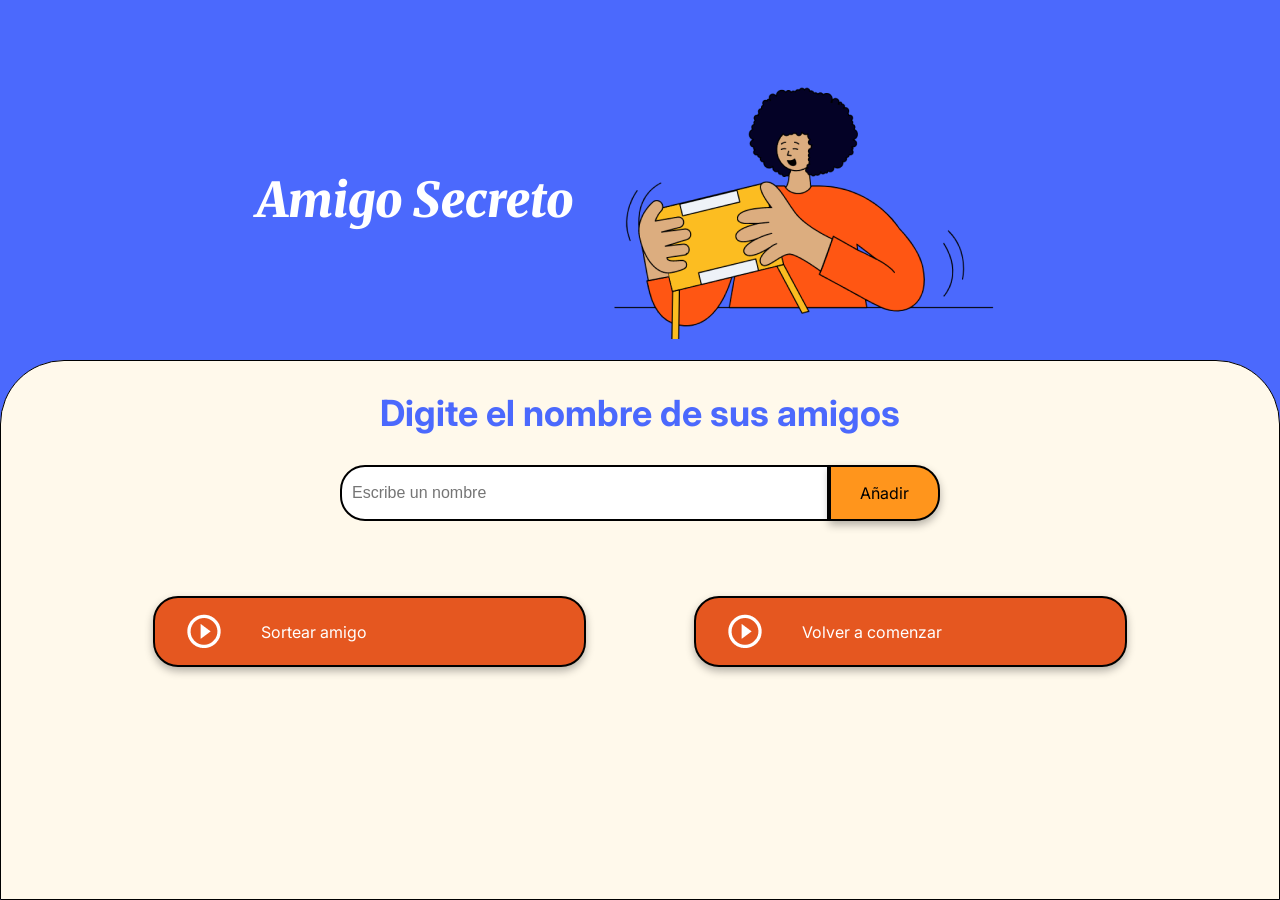
<file: front-end/amigo-secreto/index.html>
<!DOCTYPE html>
<html lang="es">
<head>
    <meta charset="UTF-8">
    <meta name="viewport" content="width=device-width, initial-scale=1.0">
    <link rel="stylesheet" href="style.css">
    <link rel="preconnect" href="https://fonts.googleapis.com">
    <link rel="preconnect" href="https://fonts.gstatic.com" crossorigin>
    <link href="https://fonts.googleapis.com/css2?family=Inter:wght@100;400;700;900&family=Merriweather:ital,wght@0,300;0,400;0,700;0,900;1,300;1,400;1,700;1,900&display=swap" rel="stylesheet">
    <title>Amigo Secreto</title>
</head>

<body>
    <main class="main-content">
        <header class="header-banner">
            <h1 class="main-title">Amigo Secreto</h1>
            <img src="assets/amigo-secreto.png" alt="Imagen representativa de amigo secreto">
        </header>
        
        <section class="input-section">
            <h2 class="section-title">Digite el nombre de sus amigos</h2>
            <div class="input-wrapper">
                <input type="text" id="amigo" class="input-name" placeholder="Escribe un nombre">
                <button class="button-add" onclick="agregarAmigo()">Añadir</button>
            </div>
           
            <ul id="listaAmigos" class="name-list" aria-labelledby="listaAmigos" role="list"></ul>
            <ul id="resultado" class="result-list" aria-live="polite"></ul>

            <div class="button-container">
                <button class="button-draw" onclick="sortearAmigo()" aria-label="Sortear amigo secreto">
                    <img src="assets/play_circle_outline.png" alt="Ícono para sortear">
                    Sortear amigo
                </button>
                <button class="button-draw" onclick="condicionesIniciales()" aria-label="Iniciar de nuevo">
                    <img src="assets/play_circle_outline.png" alt="Ícono para comenzar de nuevo">
                    Volver a comenzar
                </button>
            </div>
        </section>
    </main>

    <script src="app.js" defer></script>
</body>
</html>
</file>
<file: front-end/amigo-secreto/style.css>
:root {
    --color-primary: #4B69FD;
    --color-secondary: #FFF9EB;
    --color-tertiary: #ff951c;
    --color-button: #e55720;
    --color-button-hover: #661f03;
    --color-text: #000000;
    --color-white: #FFFFFF;
}

/* Estilos generales */
* {
    margin: 0;
    padding: 0;
    box-sizing: border-box;
}

body {
    height: 100vh;
    background-color: var(--color-primary);
    display: flex;
    justify-content: center;
    align-items: center;
}

.main-content {
    display: flex;
    flex-direction: column;
    height: 100%;
    width: 100%;
}

/* Banner */
.header-banner {
    flex: 40%;
    display: flex;
    justify-content: center;
    align-items: center;
    padding: 40px 0 0;
}

/* Sección de entrada */
.input-section {
    flex: 60%;
    background-color: var(--color-secondary);
    border: 1px solid #000;
    border-radius: 64px 64px 0 0;
    display: flex;
    flex-direction: column;
    align-items: center;
    padding: 20px;
    width: 100%;
}

/* Títulos */
.main-title {
    font-size: 48px;
    font-family: "Merriweather", serif;
    font-weight: 900;
    font-style: italic;
    color: var(--color-white);
}

.section-title {
    font-family: "Inter", serif;
    font-size: 36px;
    font-weight: 700;
    color: var(--color-primary);
    margin: 10px 0;
    text-align: center;
}

/* Contenedores de entrada y botón */
.input-wrapper {
    display: flex;
    justify-content: center;
    width: 100%;
    max-width: 600px;
    margin-top: 20px;
}

.input-name {
    width: 100%;
    padding: 10px;
    border: 2px solid #000;
    border-radius: 25px 0 0 25px;
    font-size: 16px;
}

.button-container {
    width: 90%;
    padding:  0em 1em;
    display: flex;
    justify-content: space-between;
}

/* Estilos de entrada de texto */
.input-title {
    flex: 1;
    padding: 10px 15px;
    font-size: 16px;
    border: 2px solid #333;
    border-right: none;
    border-radius: 25px 0 0 25px;
    font-family: "Merriweather", serif;
    box-shadow: 0 4px 8px rgba(0, 0, 0, 0.3);
}

/* Estilos de botón */
button {
    padding: 1em 1.8em;
    font-family: "Inter", sans-serif;
    font-size: 16px;
    border: 2px solid #000;
    border-radius: 25px;
    box-shadow: 0 4px 8px rgba(0, 0, 0, 0.3);
    cursor: pointer;
}

.button-add {
    background-color: var(--color-tertiary);
    color: var(--color-text);
    border-radius: 0 25px 25px 0;
}

.button-add:hover {
    background-color: #fac07e;
}

/* Listas */
ul {
    list-style-type: none;
    color: var(--color-text);
    font-family: "Inter", sans-serif;
    font-size: 18px;
    margin: 20px 0;
}

.result-list {
    margin-top: 15px;
    color: #05DF05;
    font-size: 22px;
    font-weight: bold;
    text-align: center;
}

/* Botón de sortear título */
.button-draw {
    display: flex;
    align-items: center;
    width: 100%;
    margin: 0% 5% 0% 5%;
    padding: 1em 2em;
    color: var(--color-white);
    background-color: var(--color-button);
    font-size: 1em;
}

.button-draw img {
    margin-right: 40px;
}

.button-draw:hover {
    background-color: var(--color-button-hover);
}
</file>
